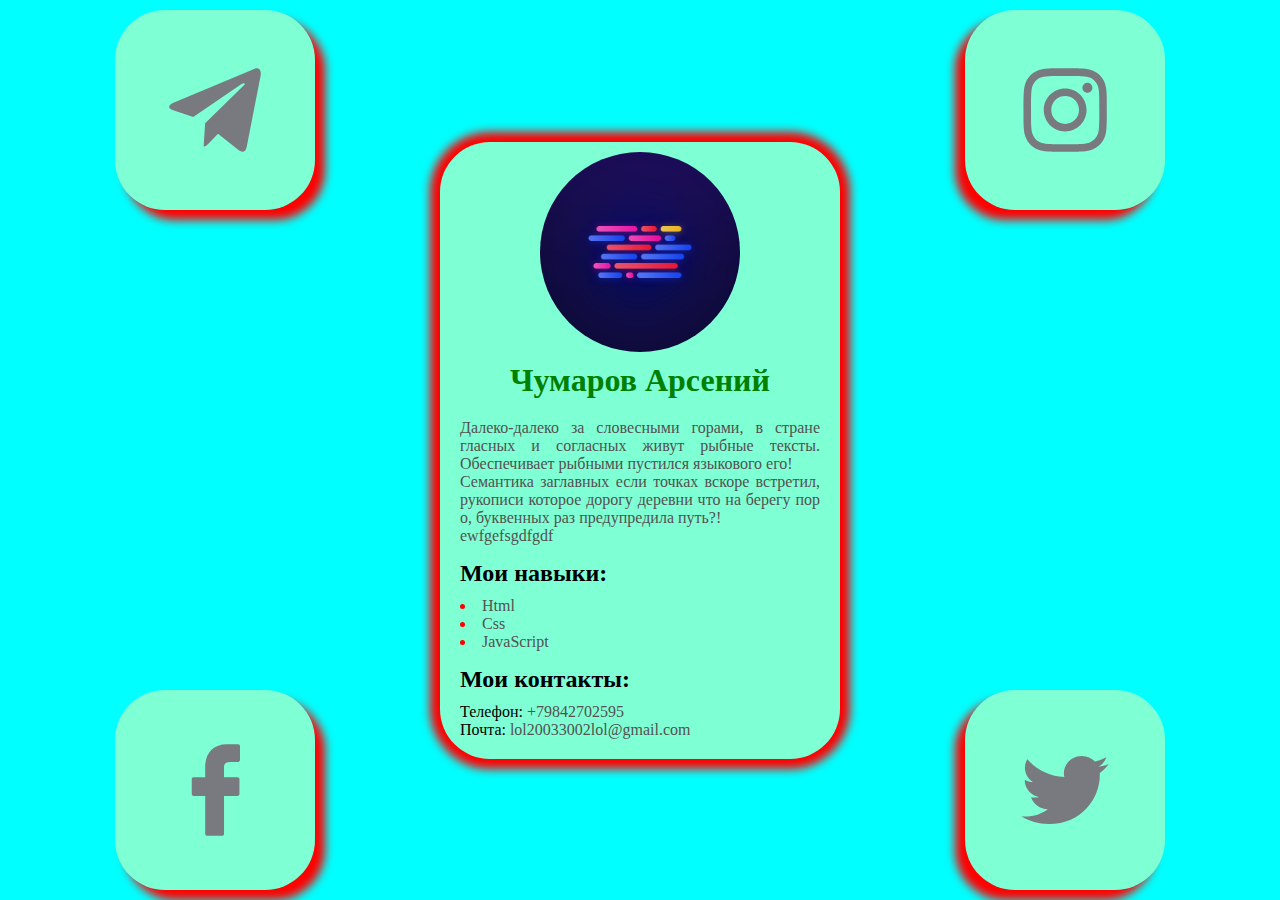
<file: card.html>
<!DOCTYPE html>
<html lang="ru">
<head>
    <meta charset="UTF-8">
    <meta name="viewport" content="width=device-width, initial-scale=1.0">
    <title>Card</title>
    <link rel="stylesheet" href="./card.css">
    <link rel="stylesheet" href="./card2.css">
</head>
<body>
    <div class="container">
        <div class="qwe we">
            <a href="https://vk.com/" target="_blank">
                <div class="qw1 e qwe2"></div>
            </a>
            <a href="https://vk.com/" target="_blank">
                <div class="qw2 e qwe2"></div>
            </a>
        </div>
        <!-- <div class="r1 r"></div> -->
        <div class="card">
            <div class="im">
                <div class="imm"></div>
                <h1>Чумаров Арсений</h1>
            </div>
            <div class="text">
                <p>
                Далеко-далеко за словесными горами, в стране гласных и 
                согласных живут рыбные тексты. Обеспечивает рыбными 
                пустился языкового его!
                </p> 
                <p class="hh">
                Семантика заглавных если точках вскоре встретил, рукописи 
                которое дорогу деревни что на берегу пор о, буквенных раз 
                предупредила путь?! <br> ewfgefsgdfgdf
                </p>
            </div>
            <div class="skills">
                <h2>Мои навыки:</h2>
                <ul>
                    <li> <span>Html </span></li>
                    <li> <span>Css </span></li>
                    <li> <span>JavaScript </span></li>
                </ul>
            </div>

            <div class="contacts">
                <h2>Мои контакты:</h2>
                <p>Телефон:<a href="tel:+79842702595"> +79842702595</a></p>
                <p class="hhh">Почта:<a href="mailto:lol20033002lol@gmail.com"> lol20033002lol@gmail.com</a></p>
            </div>
        </div>
        <!-- <div class="r2 r"></div> -->
        <div class="qwe1 we">
            <a href="https://vk.com/" target="_blank">
                <div class="qw3 e1 qwe2"></div>
            </a>
            <a href="https://vk.com/" target="_blank">
                <div class="qw4 e1 qwe2"></div>
            </a>
        </div>
    </div>
    <!-- Для теста картинки -->
    <div class="qqq"></div>
</body>
</html>
</file>
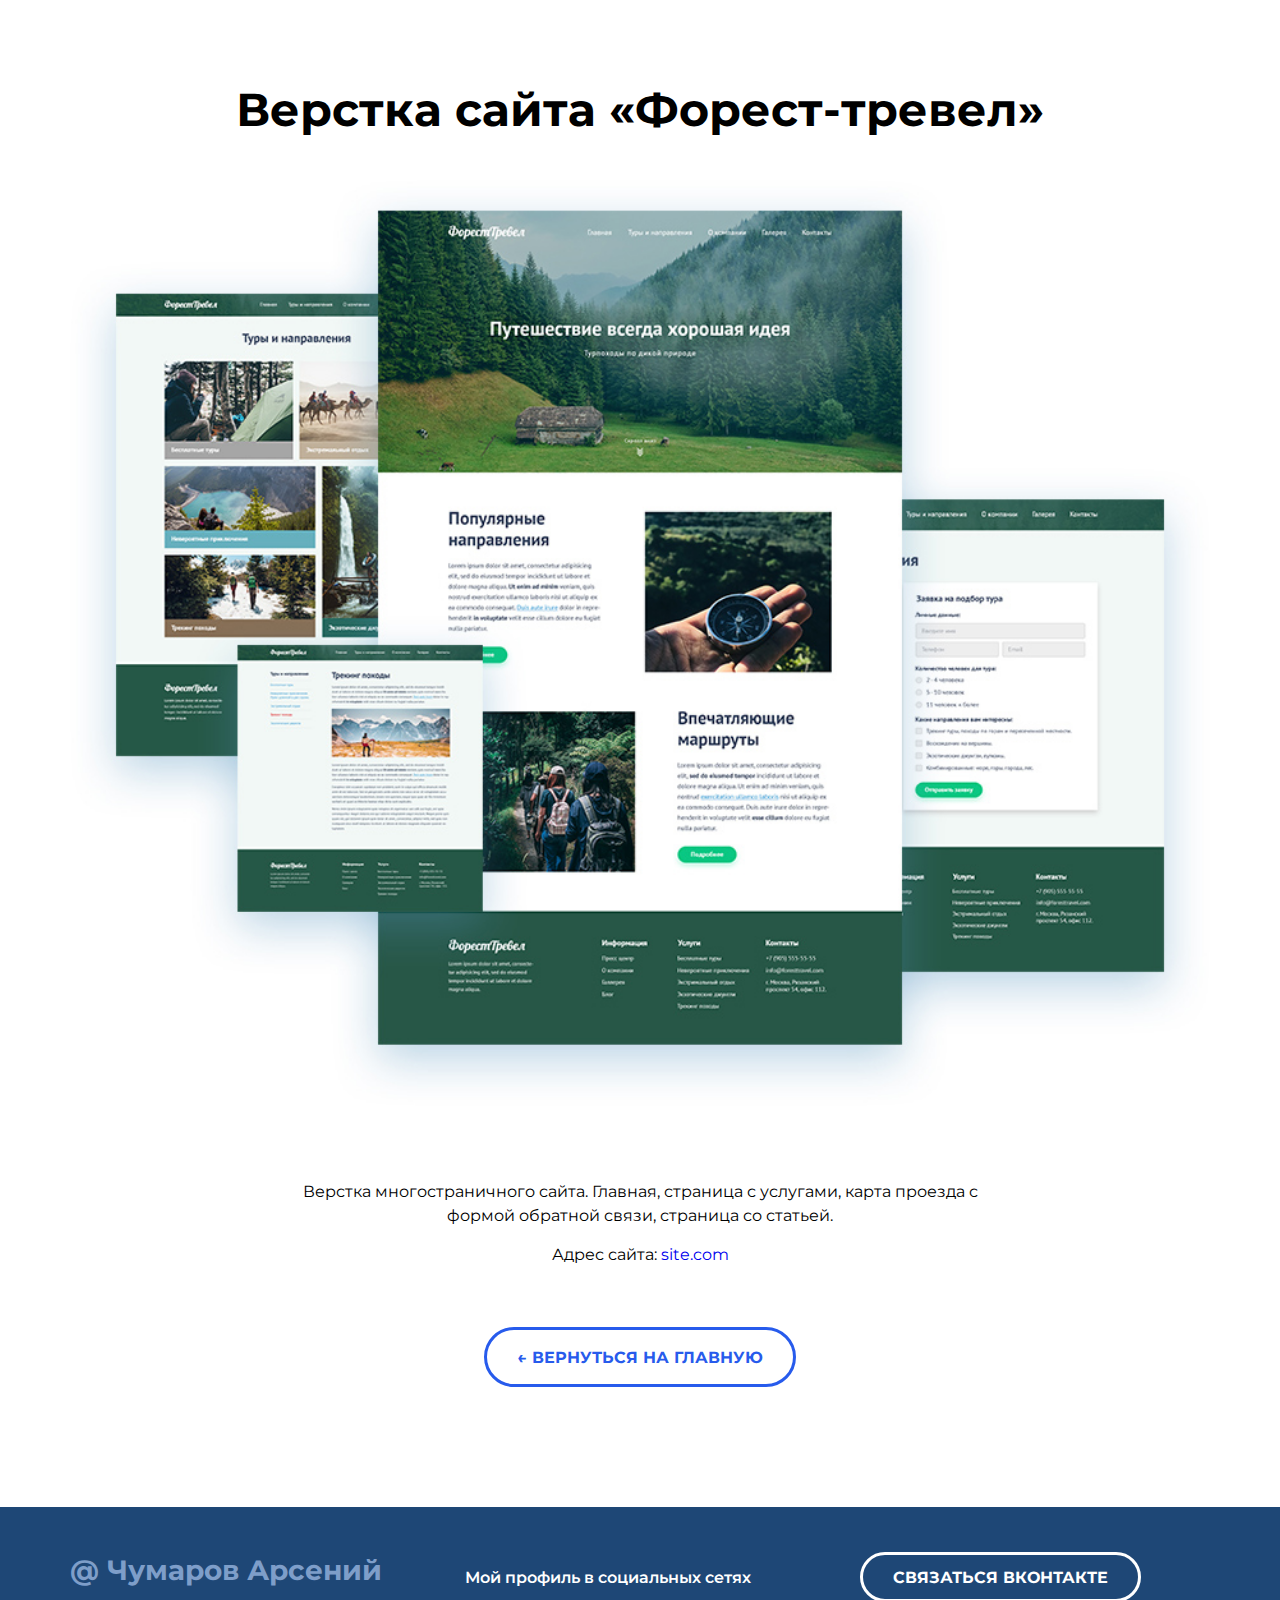
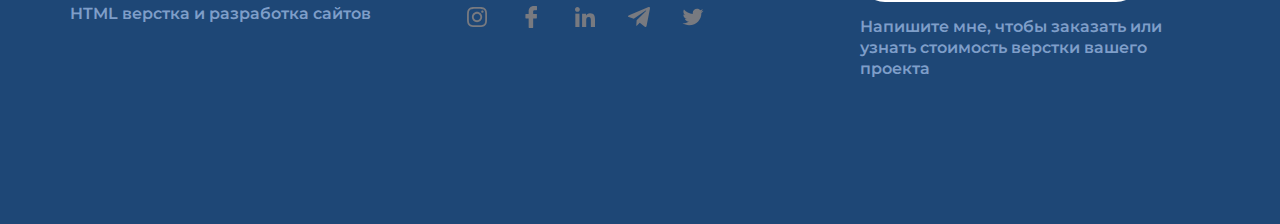
<file: forest-travel.html>
<!DOCTYPE html>
<html lang="ru">
<head>
    <meta charset="UTF-8">
    <meta name="viewport" content="width=device-width, initial-scale=1.0">
    <title>Проект "Форест тревел"</title>
    <link rel="stylesheet" href="./ind.css">
    <link rel="stylesheet" href="./media.css">
</head>
<body>
    <main class="project-ft">
        <div class="container">
            <h1 class="pr-title">Верстка сайта «Форест-тревел»</h1>
            <div class="pr-image">
                <img src="./img-forest.jpg" alt="Центральное изображение">
            </div>
            <div class="description">
                <p>Верстка многостраничного сайта. Главная, страница с услугами, карта проезда с формой обратной связи, страница со статьей.</p>
                <p>Адрес сайта: 
                    <a href="https://site.com">site.com</a>
                </p>
            </div>  
            <a href="./index.html" class="button1"> ← ВЕРНУТЬСЯ НА ГЛАВНУЮ </a>
        </div>
    </main>


    <footer class="footer">
        <div class="container">
            <div class="row-f">


                <div class="info">
                    <div class="name">@ Чумаров Арсений</div>
                    <p>HTML верстка и разработка сайтов</p>
                </div>


                <div class="icons">
                    <p>Мой профиль в социальных сетях</p>
                    <div class="location-icons">
                        <a href="">
                            <img src="./Instagram.svg" alt="">
                        </a>
                        
                        <a href="">
                            <img src="./Facebook.svg" alt="">
                        </a>
                        
                        <a href="">
                            <img src="./Linked-In.svg" alt="">
                        </a>
                        
                        <a href="">
                            <img src="./telegram.svg" alt="">
                        </a>
                        
                        <a href="">
                            <img src="./Twitter.svg" alt="">
                        </a>
                        
                    </div>
                </div>


                <div class="connection">
                    <a href="mailto:lol2003002lol@gmail.com" class="button">
                        Связаться Вконтакте
                    </a>
                    <p>Напишите мне, чтобы заказать или узнать стоимость верстки вашего проекта</p>
                </div>
            </div>
        </div>
    </footer>
</body>
</html>
</file>
<file: card.css>
*{
    box-sizing: border-box;
}
html, body {
    height: 100%; 
}
body{
    margin: 0;
}
.card{
    background-color: aquamarine;
    max-width: 400px;
    padding: 10px 20px 20px;
    border-radius: 50px;
    box-shadow: 0px 0px 10px 10px #ff0000;
    font-family: Tahoma;
}
.imm{
    width: 200px;
    height: 200px;
    margin: 0 auto;
    border-radius: 100%;
    background-image: url("./о.jpg");
    background-size: cover;
    background-position: center;
}
/* .imm:hover{
    background-image: url("./ghh.jpg");
    transition: 0.2s;
} */
.im{
    text-align: center;
}
.im h1{
    color: green;
    margin: 10px 0 20px 0;
}
a{
    text-decoration: none;
    color: rgb(83, 81, 81);
}
.skills{
    width: 100%
}
ul{
    padding: 0;
    list-style-position: inside;
    display: inline-block;
    margin: 0;
    width: 100%;
}

.hh{
    margin-top: 0;
}

.container{
    width: 100%;
    height: 100%;
    
    /* Фон */
    background-color: aqua;
    background-size: cover;
    background-position: center;
    
    /* Для ноута */
    padding-top: 10px;
    padding-bottom: 10px;

    /* Для пк */
    /* padding-top: 60px;
    padding-bottom: 60px; */

    /* Центрирование */
    display: flex;  
    flex-direction: row;
    align-items: center;
    justify-content: space-evenly;
    position: relative;
    
}
.hhh{
    margin-bottom: 0;
}


/* Для пк */
/* .r{
    background-color: aquamarine;
    width: 200px;
    height: 200px;
    border-radius: 50px;
    box-shadow: 10px 10px 15px red;
}
.r1{
    align-self: flex-start;
}
.r2{
    align-self: flex-end;
} */

.we{
    height: 100%;
    display: flex;
    flex-direction: column;
    align-items: center;
    justify-content: space-between;
}

.qwe2{
    background-color: aquamarine;
    width: 200px;
    height: 200px;
    border-radius: 50px;
    transition: transform 0.2s ease-in;
}

.e{
    box-shadow: 10px 10px 10px red;
}

.e1{
    box-shadow: -10px 10px 10px red;
}

.e:hover{
    transform: translate(-15px, -15px);
}

.e1:hover{
    transform:translate(15px, -15px)
}

.qw1{
    background-image: url(./telegram.svg);
    background-repeat: no-repeat;
    background-position: center;
    background-size: 100px 100px; 
}
.qw2{
    background-image: url(./Facebook.svg);
    background-repeat: no-repeat;
    background-position: center;
    background-size: 100px 100px;
}
.qw3{
    background-image: url(./Instagram.svg);
    background-repeat: no-repeat;
    background-position: center;
    background-size: 100px 100px;
}
.qw4{
    background-image: url(./Twitter.svg);
    background-repeat: no-repeat;
    background-position: center;
    background-size: 100px 100px;
}

h2{
    margin: 15px 0 10px 0;
}

/* Для теста картинки */
.qqq{
    width: 200px;
    height: 200px;
    background: url(./one_project/telegram.svg) no-repeat;
}
.text{
    color: rgb(83, 81, 81);
}

ul{
    color: rgb(83, 81, 81);
}

li{
    color: #ff0000;
}
li span{
    color: rgb(83, 81, 81);
    transition: 0.4s;
}

li:hover span{
    color: #ff0000;
    font-size: 1.5em;
}

li:hover{
    font-size: 1.5em;
    /* text-align: center; */
    list-style: none;
}
p{
    text-align: justify;
}

li:nth-child(1):hover{
    width: 100%;
    text-align: center;
}
li:nth-child(2):hover{
    width: 100%;
    text-align: center;
}
li:nth-child(3):hover{
    width: 100%;
    text-align: center;
}
.contacts p{
    color: black;
}
/* .contacts p:hover{
    text-align: center;
    font-size: 1.2em;
} */

.contacts a:hover{
    font-weight: bold;
    font-size: 1.2em;
    color: #ff0000;
}

/* .contacts{
    text-align: center; 
} */
/* Для ноута */
/* .r{
    background-color: aquamarine;
    width: 200px;
    height: 200px;
    border-radius: 50px;
    box-shadow: 10px 10px 15px red;
}
.r1{
    align-self: flex-start;
}
.r2{
    align-self: flex-end;
} */


p{
    margin: 0;
}

/* li {
    cursor: pointer;
    float: left;
}
  

  
li span {
    display: inline-block;
}
  
li:hover span {
    transform: scale(1.1);
} */



/* 
Центрирование hover навыков
Аватарка (плавность)
*/

.qqq{
    display: none;
}
</file>
<file: card2.css>
@media(max-width: 1300px){
    .card{
        margin-left: 60px;
        margin-right: 60px;
    }
    .qwe{
        margin-left: 50px;
    }
    .qwe1{
        margin-right: 50px;
    }
}

@media(max-width: 1250px){
    .card{
        margin-left: 0;
        margin-right: 0;
    }
    .qwe{
        margin-left: 20px;
        margin-right: 80px;
    }
    .qwe1{
        margin-right: 20px;
        margin-left: 80px;
    }
}

@media(max-width: 1020px){
    /* .container{
        padding-left: 20px;
        padding-right: 20px;
    } */
    .container{
        
        max-width: 100%;
        display: flex;
        flex-direction: column;
        align-items: center;
        justify-content: center;
    }
    .we{
        margin-left: 0;
        margin-right: 0;
        /* display: none; */
        display: flex;
        flex-direction: row;
        align-items: center;
        
        width: 250px;
        .qwe2{
            width: 100px;
            height: 40px;
            background-size: 20px;
            border: 4px solid red;
        }
    }
    .we:nth-child(1){
        /* justify-content: end; */
        /* background-color: black; */
        height: 100px;
        /* margin-bottom: 30px; */
    }
    .qwe2{
        box-shadow: none;
    }
    .we:nth-child(3){
        /* background-color: black; */
        /* justify-content: end; */
        height: 100px;
        /* margin-top: 30px; */
    }
    .card{
        box-shadow: none;
        border: 5px solid red;
    }
    .qwe2{
        pointer-events: none;
    }

}

@media(max-width: 470px){
    .container{
        min-height: 140%;
        justify-content: center;
    }
}

@media(max-width: 430px){
    .card{
        width: 310px;
    }
    .container{
        min-height: 110%;
    }
}

@media(max-width: 420px){
    p{
        text-align: start;
    }
}

@media(max-width: 370px){
    .card{
        width: 250px;
    }
}

@media (max-height: 800px) and (orientation:portrait), (max-height: 800px) and (orientation:landscape) and (max-width: 920px){
    html{
        min-height: 1080px;
    }
    .container{
        min-height: 100%;
    }
    .card{
        margin-top: 10px;
        margin-bottom: 10px;
    }
}

/* Есл при повороте устройства все съезжает */
/* @media (orientation:landscape) and (max-width: 650px){
    html{
        min-height: 650px;
    }
    .container{
        min-height: 140%;
        Красный цвет для проверки
        background-color: red;
    }
} */


/* ФИНАЛЬНЫЕ ТРЕБОВАНИЯ ДЛЯ ЗАВЕРШЕНИЯ ЛЕНДИНГА */
/* 
выбор толщины шрифта
аватарка
подбор цветовой гаммы
загрузка на хостинг
*/
</file>
<file: ind.css>
*{
    box-sizing: border-box;
}


@font-face {
    font-family: "Montserrate";
    font-weight: 400;
    font-style: normal;
    src: local("Montserrate R"), 
        local("AnyConv.com__Montserrat-Regular"),
        url(./fn/AnyConv.com__Montserrat-Regular.woff2) format("woff2"),
        url(./fn/AnyConv.com__Montserrat-Regular.eot) format("eot"),
        url(./fn/AnyConv.com__Montserrat-Regular.woff) format("woff");   
    font-display: swap;
}
@font-face {
    font-family: "Montserrate";
    font-weight: 700;
    font-style: normal;
    src: local("Montserrate B"), 
        local("AnyConv.com__Montserrat-Bold"),
        url(./fn/AnyConv.com__Montserrat-Bold.woff2) format("woff2"),
        url(./fn/AnyConv.com__Montserrat-Bold.eot) format("eot"),
        url(./fn/AnyConv.com__Montserrat-Bold.woff) format("woff");
    font-display: swap;
}
@font-face {
    font-family: "Montserrate";
    font-weight: 600;
    font-style: normal;
    src: local("Montserrate S"), 
        local("AnyConv.com__Montserrat-SemiBold"),
        url(./fn/AnyConv.com__Montserrat-SemiBold.woff2) format("woff2"),
        url(./fn/AnyConv.com__Montserrat-SemiBold.eot) format("eot"),
        url(./fn/AnyConv.com__Montserrat-SemiBold.woff) format("woff");
    font-display: swap;
}

html{
    scroll-behavior: smooth;
}

body{
    /* -отступы у body */
    margin: 0;
    scroll-behavior: smooth;
}


.header{
    /* Размеры */
    width: 100%;
    height: 100vh;

    /* Фон */
    /* background-color: aqua; */
    /* background-color: #556983; */
    /* background-image: url("./tit.jpg"); */
    background-size: cover;
    background-position: center;

    /* Центрирование */
    display: flex;
    flex-direction: column;
    justify-content: center;
    align-items: center;
    /* Делаем родителем - все эллементы внутри header относятся к нему(расположение относительно родителя) */
    position: relative;
    
}

.header-title{
    margin: 0;
    margin-bottom: 25px;
    font-family: "Montserrate", sans-serif;
    font-weight: 600;
    font-size: 56px;
    line-height: 130%;
    text-align: center;
    color: #fff;
}

.header-subtitle{
    margin: 0;
    font-family: "Montserrate", sans-serif;
    font-weight: 400;
    font-size: 16px;
    color: #fff;
    line-height: 150%;
    text-align: center;
    text-transform: uppercase;
    letter-spacing: 0.2em;
}

.arrow{
    width: 48px;
    height: 48px;
    /* background-color: red; */
    position: absolute;
    bottom: 30px;
    left: 50%;
    transform: translate(-50%, 0);
}

.ar{
    transform: rotate(90deg);
}



.portfolio{
    /* background-color: blueviolet; */
    padding-top: 80px;
    padding-bottom: 115px;
    padding-left: 15px;
    padding-right: 15px;
}

.container{
    max-width: 1140px;
    /* background-color: aqua; */
    margin-left: auto;
    margin-right: auto;
}

.portfolio-header{
    margin: 0;
    margin-bottom: 70px;
    font-family: "Montserrate", sans-serif;
    font-weight: 700;
    font-size: 46px;
    line-height: 130%;
    text-align: center;
    color: black;
}

.card_wrapper{
    display: flex;
    flex-wrap: wrap;
    justify-content: space-between;
}

.card{
    background-color: #fff;
    max-width: 540px;
    padding: 20px;
    margin-bottom: 30px;
    box-shadow: 0px 10px 40px rgba(126, 155, 189, 0.35);
    transition: transform 0.2s ease-in;
}

.card:hover{
    transform: translateY(-15px);
}

.card:nth-child(3){
    margin-bottom: 0;
}
.card:last-child{
    margin-bottom: 0;
}

.card_1{
    background-color: aqua;
    width: 500px;
    height: 240px;
    margin-bottom: 20px;
}

.card_1-title{
    font-family: "Montserrate", sans-serif;
    font-weight: 600;
    font-size: 24px;
    line-height: 130px;

    margin: 0;
    margin-bottom: 13px;
}

.card p{
    font-family: "Montserrate", sans-serif;
    font-size: 16px;
    line-height: 130%;

    margin: 0;
}


.footer{
    background-color: #1E4776;
    padding-top: 45px;
    padding-bottom: 129px;
    color: white;
}

.row-f{
    display: flex;
    flex-direction: row;
    justify-content: space-between;
}


.info{
    color: #7E9EC9;
    line-height: 1.3;
    max-width: 350px;
    flex-grow: 1;
}
.name{
    font-family: "Montserrate";
    font-weight: 700;
    font-size: 28px;
    margin-bottom: 15px;
}
.info p{
    margin: 0;
    margin-bottom: 15px;
    font-family: "Montserrate";
    font-weight: 600;
    font-size: 16px;
}


.icons{
    max-width: 350px;
    flex-grow: 1;
}
.location-icons{
    display: flex;
    align-items: center;
}
.icons p{
    font-family: "Montserrate";
    font-weight: 600;
    font-size: 16px;
    line-height: 1.3;
}
.location-icons >*+*{
    margin-left: 30px;
}


.connection{
    max-width: 350px;
    flex-grow: 1;
}
.button{
    display: inline-block;
    border: 3px solid white;
    border-radius: 50px;
    height: 50px;
    color: white;
    padding: 15px 30px 15px;

    font-family: "Montserrate";
    font-weight: 700;
    font-size: 16px;
    line-height: 1;
    text-transform: uppercase;
    text-decoration: none;
}
.button:hover{
    background-color: white;
    color: #1E4776;
    transition: all 0.2s;
}
.connection p{
    font-family: "Montserrate";
    font-weight: 600;
    font-size: 16px;
    line-height: 1.3;
    margin: 15px 0;
    color: #7E9EC9;
}

.card a{
    text-decoration: none;
    color: black;
    transition: color 0.2s;
}
.card a:hover{
    color: rgb(39, 91, 236);
}












/* Скрытие мешающего контента */
/* .header, .portfolio{
    display: none;
} */
/* .portfolio, footer{
    display: none;
} */
/* .header{
    display: none;
} */
/* .footer{
    display: none;
} */
/* .header{
    display: none;
}
.portfolio{
    display: none;
} */





.project-ft{
    padding: 80px 0 120px 0;
    text-align: center;
}

.pr-title{
    margin: 0;
    margin-bottom: 40px;
    font-family: "Montserrate";
    font-size: 46px;
    font-weight: 700;
    line-height: 1.3; 
}

.pr-image{
    margin-bottom: 70px;
}

.pr-image img{
    width: 100%;
}

.description{
    max-width: 730px;
    margin: 0 auto 60px;
}

.description p{
    font-family: "Montserrate";
    font-weight: 400;
    font-size: 16px;
    line-height: 1.5;
    margin-top: 0;
    margin-bottom: 15px;
    margin-left: auto;
    margin-right: auto;
}

.description a{
    text-decoration: none;
}

.button1{
    display: inline-block;
    border: 3px solid #275BEC;
    border-radius: 50px;
    height: 60px;
    line-height: 1;
    color: #275BEC;
    padding: 20px 30px 20px 30px;

    font-family: "Montserrate";
    font-weight: 700;
    font-size: 16px;
    text-transform: uppercase;
    text-decoration: none;
}
.button1:hover{
    background-color: #275BEC;
    color: white;
    transition: all 0.2s;
}
</file>
<file: media.css>
@media(max-width: 1200px){
    .card{
        width: calc(50% - 15px);
    }
    .card_1{
        max-width: 100%;
        /* max-height: 100px; */
    }
    .footer{
        padding-top: 40px;
        padding-bottom: 60px;
    }
    .row-f{
        flex-direction: column-reverse;
        align-items: center;
    }
    .info{
        text-align: center;
    }
    .icons{
        text-align: center;
        margin-bottom: 50px;
    }
    .connection{
        text-align: center;
        margin-bottom: 50px;
    }




    .project-ft{
        padding: 40px 0 60px;
        text-align: center;
    }
    .pr-title{
        align-items: center;
        font-size: 28px;
        margin-bottom: 30px;
    }
    .pr-image{
        margin-bottom: 20px;
    }
    .description{
        text-align: center;
        margin-bottom: 50px;
    }
    

}




@media(max-width: 760px){
    
    .header-title{
        font-size: 32px;
    }
    .header-subtitle{
        font-size: 14px;
    }

    .portfolio{
        padding-top: 40px;
        padding-bottom: 60px;
    }

    .portfolio-header{
        font-size: 32px;
        margin-bottom: 30px;
    }
    .card{
        width: 100%;
        padding: 15px;
        max-width: 530px;
    }
    .card:nth-child(3){
        margin-bottom: 30px;
    }
    .card_wrapper{
        justify-content: center;
    }
    .card_1{
        margin-bottom: 10px;
    }
    .card_1-title{
        margin-bottom: 10px;
        font-size: 18px;
        line-height: 1;
    }
    .card p{
        font-size: 14px;
        line-height: 2.6;
    }

    .name{
        font-size: 18px;
        margin-bottom: 5px;
    }
    .info p{
        font-size: 14px;
    }
    .icons p{
        font-size: 14px;
    }
    .connection p{
        font-size: 14px;
        margin: 0;
        margin-top: 15px;
    }
    .location-icons{
        text-align: center;
    }
}
</file>
